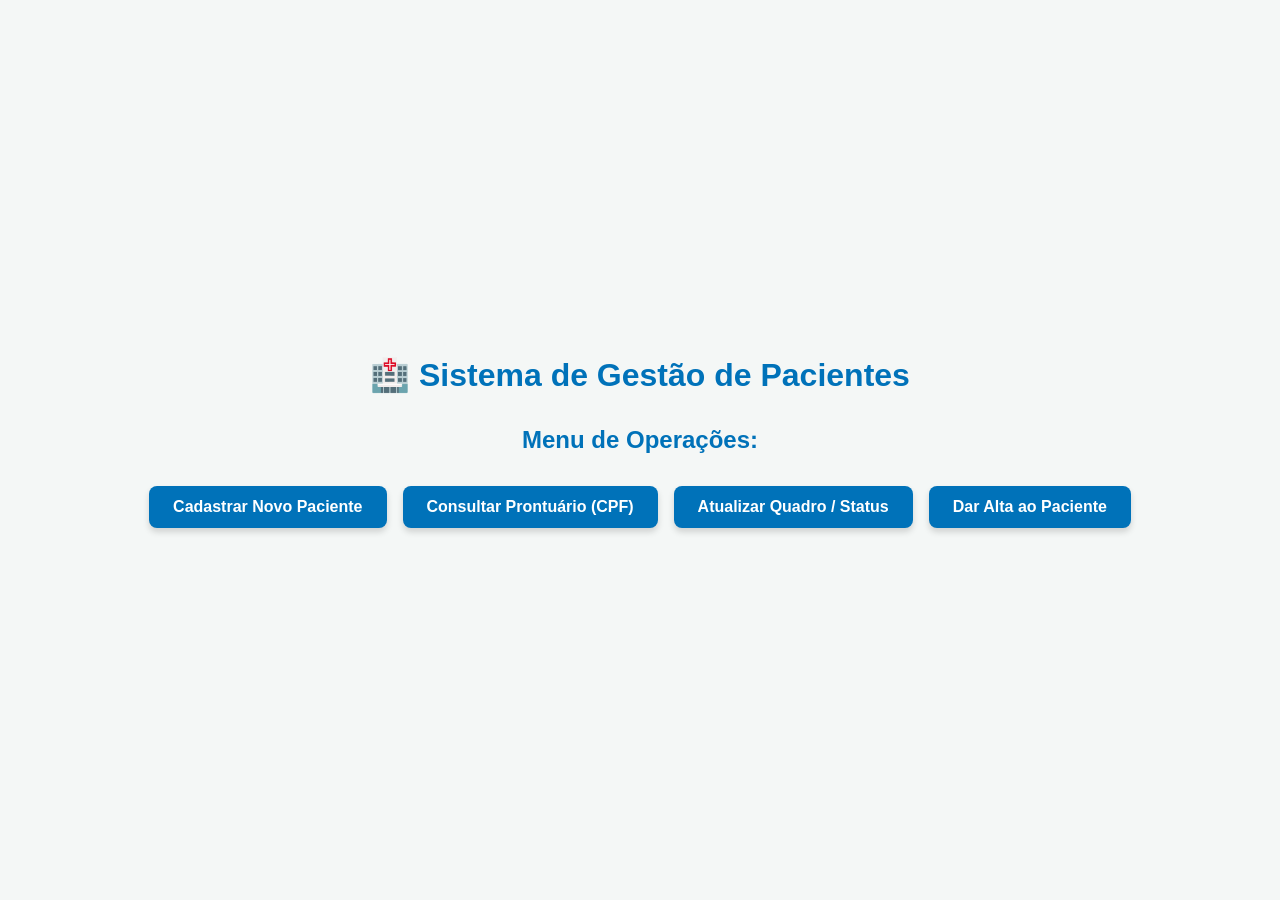
<file: static/index.html>
<!DOCTYPE html>
<html lang="pt-br">
<head>
    <meta charset="UTF-8">
    <meta name="viewport" content="width=device-width, initial-scale=1.0">
    <title>Clínica Médica - Painel de Controle</title>
    <link rel="stylesheet" href="styles/index.style.css">
</head>

<body>
    <main>
        <h1>🏥 Sistema de Gestão de Pacientes</h1>
        <div>
            <nav>
                <h2>Menu de Operações:</h2>
                <ul>
                    <li><a href="/forms/createPatient.html">Cadastrar Novo Paciente</a></li>
                    <li><a href="/forms/readPatient.html">Consultar Prontuário (CPF)</a></li>
                    <li><a href="/forms/updatePatient.html">Atualizar Quadro / Status</a></li>
                    <li><a href="/forms/deletePatient.html">Dar Alta ao Paciente</a></li>
                </ul>
            </nav>
        </div>
    </main>
</body>
</html>
</file>
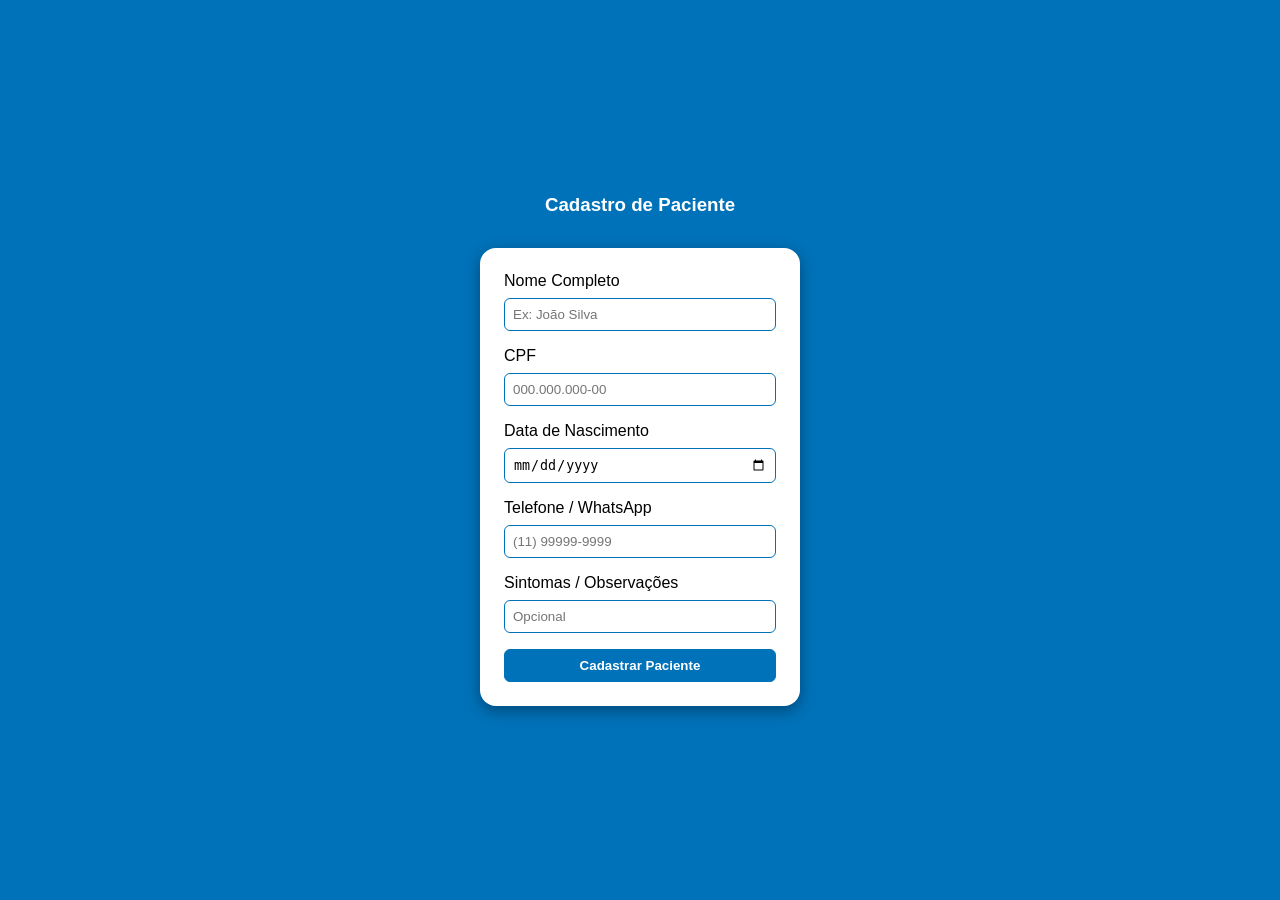
<file: static/forms/createPatient.html>
<!DOCTYPE html>
<html lang="pt-br">
<head>
    <meta charset="UTF-8">
    <meta name="viewport" content="width=device-width, initial-scale=1.0">
    <title>Clínica Médica - Cadastro de Paciente</title>
    <link rel="stylesheet" href="../styles/createPatient.style.css">
</head>
<body>
    <div id="container">
        <h3>Cadastro de Paciente</h3>

        <form action="/createPatient" method="POST">
            <div>
                <label>Nome Completo</label>
                <input type="text" name="nome" required placeholder="Ex: João Silva">
            </div>

            <div>
                <label>CPF</label>
                <input type="text" name="cpf" required placeholder="000.000.000-00">
            </div>

            <div>
                <label>Data de Nascimento</label>
                <input type="date" name="data_nascimento" required>
            </div>

            <div>
                <label>Telefone / WhatsApp</label>
                <input type="tel" name="telefone" required placeholder="(11) 99999-9999">
            </div>

            <!-- Campo novo: Sintomas -->
            <div>
                <label>Sintomas / Observações</label>
                <input type="text" name="sintomas" placeholder="Opcional">
            </div>

            <button type="submit">Cadastrar Paciente</button>
        </form>
    </div>
</body>
</html>
</file>
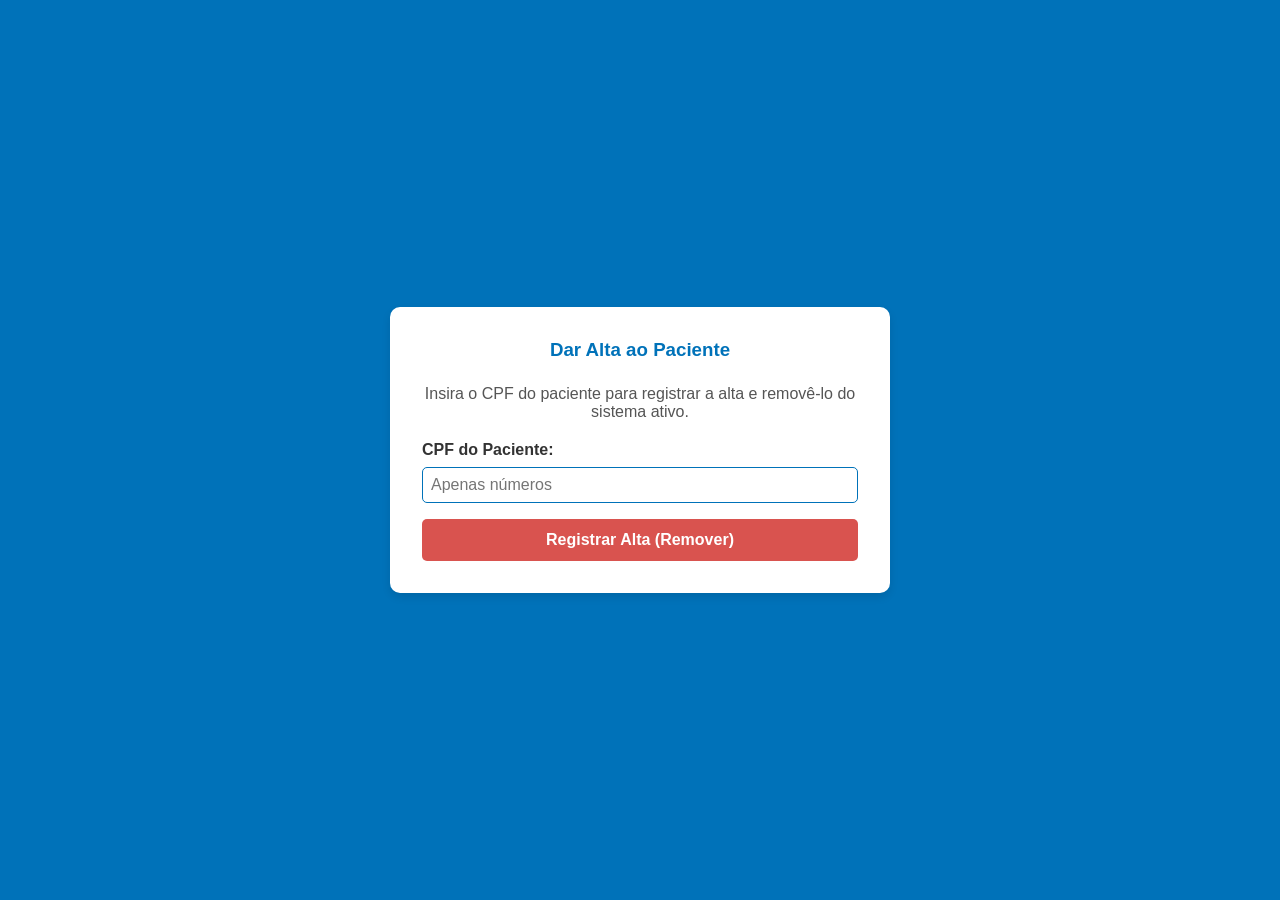
<file: static/forms/deletePatient.html>
<!DOCTYPE html>
<html lang="pt-br">

<head>
    <meta charset="UTF-8">
    <meta name="viewport" content="width=device-width, initial-scale=1.0">
    <title>Clínica - Alta Médica</title>
    <link rel="stylesheet" href="../styles/deletePatient.style.css">
</head>

<body>
    <div id="container">
        <h3>Dar Alta ao Paciente</h3>
        
        <p style="text-align: center; margin-bottom: 20px; color: #555;">
            Insira o CPF do paciente para registrar a alta e removê-lo do sistema ativo.
        </p>

        <form method="POST" action="/deletePatient">
            <div>
                <label>CPF do Paciente:</label>
                <input name="cpf" placeholder="Apenas números" type="text" required>
            </div>
            
            <button type="submit" style="background-color: #d9534f;">
                <span>Registrar Alta (Remover)</span>
            </button>
        </form>
    </div>
</body>

</html>
</file>
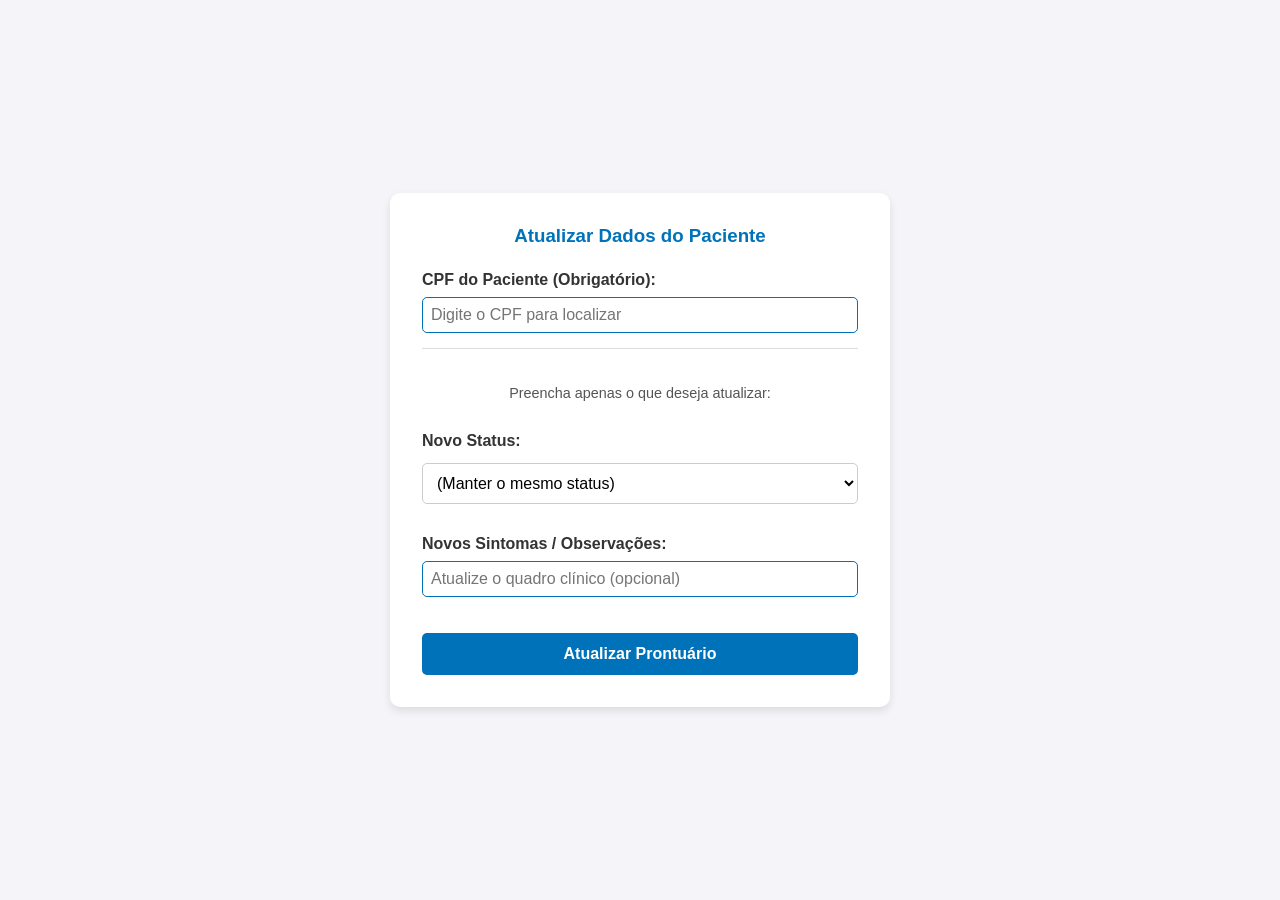
<file: static/forms/updatePatient.html>
<!DOCTYPE html>
<html lang="pt-br">

<head>
    <meta charset="UTF-8">
    <meta name="viewport" content="width=device-width, initial-scale=1.0">
    <title>Clínica - Atualizar Prontuário</title>
    <link rel="stylesheet" href="../styles/updatePatient.style.css">
</head>

<body>
    <div id="container">
        <h3>Atualizar Dados do Paciente</h3>
        
        <form method="POST" action="/updatePatient">
            
            <div style="margin-bottom: 20px; padding-bottom: 15px; border-bottom: 1px solid #ddd;">
                <label><strong>CPF do Paciente (Obrigatório):</strong></label>
                <input name="cpf" placeholder="Digite o CPF para localizar" type="text" required>
            </div>

            <p style="font-size: 0.9em; color: #555; margin-bottom: 15px;">
                Preencha apenas o que deseja atualizar:
            </p>

            <div>
                <label>Novo Status:</label>
                <select name="status" style="width: 100%; padding: 10px; margin-top: 5px; border-radius: 5px; border: 1px solid #ccc;">
                    <option value="">(Manter o mesmo status)</option>
                    <option value="Aguardando Triagem">Aguardando Triagem</option>
                    <option value="Em Atendimento Médico">Em Atendimento Médico</option>
                    <option value="Aguardando Exames">Aguardando Exames</option>
                    <option value="Em Observação">Em Observação</option>
                </select>
            </div>
            
            <div style="margin-top: 15px;">
                <label>Novos Sintomas / Observações:</label>
                <input name="symptoms" placeholder="Atualize o quadro clínico (opcional)" type="text">
            </div>

            <button type="submit" style="margin-top: 20px;"><span>Atualizar Prontuário</span></button>
        </form>
    </div>
</body>

</html>
</file>
<file: static/styles/index.style.css>
*{
    list-style: none;
    text-decoration: none;
    box-sizing: border-box;
    padding: 0;
    margin: 0;
}

body {
    background-color: #f4f7f6; /* Um fundo cinza bem claro, clássico de sistemas médicos */
    font-family: Arial, sans-serif;
}

main {
    display: flex;
    justify-content: center;
    align-items: center;
    height: 100vh;
    flex-direction: column;
    gap: 1.5rem;
    text-align: center;

    /* Estilo para o título principal da clínica */
    h1, h2 {
        color: #0072b9;
        margin-bottom: 0.5rem;
    }

    nav {
        display: flex;
        flex-direction: column;
        gap: .5rem;
    }

    ul {
        display: flex;
        gap: 1rem;
        padding: 1rem;

        /* Transformando os links da lista em botões elegantes */
        li a {
            display: inline-block;
            background-color: #0072b9;
            color: white;
            padding: 12px 24px;
            border-radius: 8px;
            font-weight: bold;
            box-shadow: rgba(0, 0, 0, 0.15) 0px 4px 6px;
            transition: all 0.3s ease;

            &:hover {
                background-color: #005a93;
                transform: translateY(-2px); /* Efeito sutil de flutuar ao passar o mouse */
            }
        }
    }
}

/* Deixando a lista responsiva em celulares (os botões ficam um embaixo do outro) */
@media (max-width: 768px) {
    main {
        padding: 1rem;
        gap: 1rem;
    }

    ul {
        flex-direction: column;
        gap: 0.8rem;
        width: 100%;
        
        li a {
            display: block;
            width: 100%;
        }
    }
}
</file>
<file: static/styles/createPatient.style.css>
:root{
    --blue-inf: #0072b9;
}

*{
    list-style: none;
    text-decoration: none;
    box-sizing: border-box;
    padding: 0;
    margin: 0;
}

#container{
    background-color: var(--blue-inf);
    height: 100vh;  
    display: flex;
    align-items: center;
    justify-content: center;
    flex-direction: column;
    gap: 2rem;
    font-family: Arial, sans-serif; /* Uma fonte padrão limpa para o sistema */

    h3{
        color: white;
    }
    
    form{
        background-color: white;
        box-shadow: rgba(0, 0, 0, 0.35) 0px 5px 15px;
        @media (max-width: 768px) {
            width: 80%;
        }
        @media (min-width: 769px) {
            width: 25%; /* Aumentei de 20% para 25% para dar mais espaço aos textos médicos */
        }
        padding: 1.5rem;
        border-radius: 1rem;
        display: flex;
        justify-content: center;
        flex-direction: column;
        align-items: center;
        gap: 1rem;

        div{
            width: 100%; /* Mudado de 80% para 100% para o formulário ficar mais imponente */
            display: flex;
            justify-content: start;
            align-items: start;
            flex-direction: column;
            gap: .5rem;

            /* Estilo dos campos de texto, data e afins */
            input{
                border-radius: 6px;
                width: 100%;
                padding: 8px; /* Adicionado um preenchimento interno para ficar mais fácil de digitar */
                border: solid 1px var(--blue-inf);
                &:focus{
                    transition: all .5s ease-in-out;
                    outline: none;
                    transform: scale(1.05); /* Reduzi levemente o zoom de 1.1 para 1.05 para o input não cortar nas bordas */
                }
            }

            /* NOVO: Aplica exatamente o mesmo estilo do input ao nosso dropdown de Status */
            select {
                border-radius: 6px;
                width: 100%;
                padding: 8px;
                border: solid 1px var(--blue-inf);
                background-color: white;
                &:focus{
                    transition: all .5s ease-in-out;
                    outline: none;
                    transform: scale(1.05);
                }
            }
        }

        button[type = "submit"]{
            border: solid 1px var(--blue-inf);
            background-color: var(--blue-inf); /* Pintamos o botão com o azul padrão */
            color: white; /* Letra branca */
            padding: 8px 16px;
            border-radius: 6px;
            cursor: pointer;
            width: 100%; /* Botão largo para cliques mais fáceis */
            font-weight: bold;
            transition: background .3s;

            &:hover {
                background-color: #005a93; /* Escurece um pouco ao passar o mouse */
            }
        }
    }
}
</file>
<file: static/styles/deletePatient.style.css>
:root {
    --primary-color: #0072b9;
    --background-color: #0072b9;
    --text-color: #333;
    --form-background: #fff;
    --form-shadow: rgba(0, 0, 0, 0.1);
}

* {
    margin: 0;
    padding: 0;
    box-sizing: border-box;
    font-family: Arial, sans-serif;
}

body {
    background-color: var(--background-color);
    display: flex;
    justify-content: center;
    align-items: center;
    height: 100vh;
}

#container {
    background-color: var(--form-background);
    padding: 2rem;
    border-radius: 10px;
    box-shadow: 0 4px 8px var(--form-shadow);
    width: 90%;
    max-width: 500px;
    text-align: center;
}

h3 {
    color: var(--primary-color);
    margin-bottom: 1.5rem;
}

form {
    display: flex;
    flex-direction: column;
    gap: 1rem;
}

form div {
    display: flex;
    flex-direction: column;
    align-items: flex-start;
    gap: 0.5rem;
}

form label {
    font-weight: bold;
    color: var(--text-color);
}

form input {
    width: 100%;
    padding: 0.5rem;
    border: 1px solid var(--primary-color);
    border-radius: 5px;
    font-size: 1rem;
}

form input:focus {
    outline: none;
    border-color: var(--primary-color);
    box-shadow: 0 0 5px var(--primary-color);
    transform: scale(1.01);
    transition: all .5s ease-in-out;
}

/* Botão customizado em vermelho para indicar a remoção/alta do paciente */
button[type="submit"] {
    background-color: #d9534f;
    color: #fff;
    padding: 0.75rem;
    border: none;
    border-radius: 5px;
    font-size: 1rem;
    cursor: pointer;
    font-weight: bold;
    transition: background-color 0.3s, transform 0.3s;
}

button[type="submit"]:hover {  
    background-color: #c9302c; /* Escurece o vermelho quando passa o mouse */
    transform: scale(1.01);
}

@media (max-width: 768px) {
    #container {
        padding: 1rem;
        width: 100%;
    }

    form input {
        font-size: 0.9rem;
    }

    button[type="submit"] {
        font-size: 0.9rem;
        padding: 0.5rem;
    }
}
</file>
<file: static/styles/updatePatient.style.css>
:root {
    --primary-color: #0072b9;
    --background-color: #f4f4f9;
    --text-color: #333;
    --form-background: #fff;
    --form-shadow: rgba(0, 0, 0, 0.1);
}

* {
    margin: 0;
    padding: 0;
    box-sizing: border-box;
    font-family: Arial, sans-serif;
}

body {
    background-color: var(--background-color);
    display: flex;
    justify-content: center;
    align-items: center;
    height: 100vh;
}

#container {
    background-color: var(--form-background);
    padding: 2rem;
    border-radius: 10px;
    box-shadow: 0 4px 8px var(--form-shadow);
    width: 90%;
    max-width: 500px;
    text-align: center;
}

h3 {
    color: var(--primary-color);
    margin-bottom: 1.5rem;
}

form {
    display: flex;
    flex-direction: column;
    gap: 1rem;
}

form div {
    display: flex;
    flex-direction: column;
    align-items: flex-start;
    gap: 0.5rem;
    width: 100%; /* Garante que os blocos usem toda a largura interna */
}

form label {
    font-weight: bold;
    color: var(--text-color);
}

form input {
    width: 100%;
    padding: 0.5rem;
    border: 1px solid var(--primary-color);
    border-radius: 5px;
    font-size: 1rem;
}

form input:focus {
    outline: none;
    border-color: var(--primary-color);
    box-shadow: 0 0 5px var(--primary-color);
    transform: scale(1.01);
    transition: all .3s ease-in-out;
}

/* NOVO: Estilização do dropdown de Status para a tela de clínica */
form select {
    width: 100%;
    padding: 0.5rem;
    border: 1px solid var(--primary-color);
    border-radius: 5px;
    font-size: 1rem;
    background-color: white;
}

form select:focus {
    outline: none;
    border-color: var(--primary-color);
    box-shadow: 0 0 5px var(--primary-color);
    transform: scale(1.01);
    transition: all .3s ease-in-out;
}

button[type="submit"] {
    background-color: var(--primary-color);
    color: #fff;
    padding: 0.75rem;
    border: none;
    border-radius: 5px;
    font-size: 1rem;
    cursor: pointer;
    font-weight: bold;
    transition: background-color 0.3s;
}

button[type="submit"]:hover {  
    background-color: #005a93; /* Escurece levemente o azul no hover */
    transform: scale(1.01);
    transition: all .3s ease-in-out;
}

@media (max-width: 768px) {
    #container {
        padding: 1rem;
        width: 100%;
    }

    form input, form select {
        font-size: 0.9rem;
    }

    button[type="submit"] {
        font-size: 0.9rem;
        padding: 0.5rem;
    }
}
</file>
